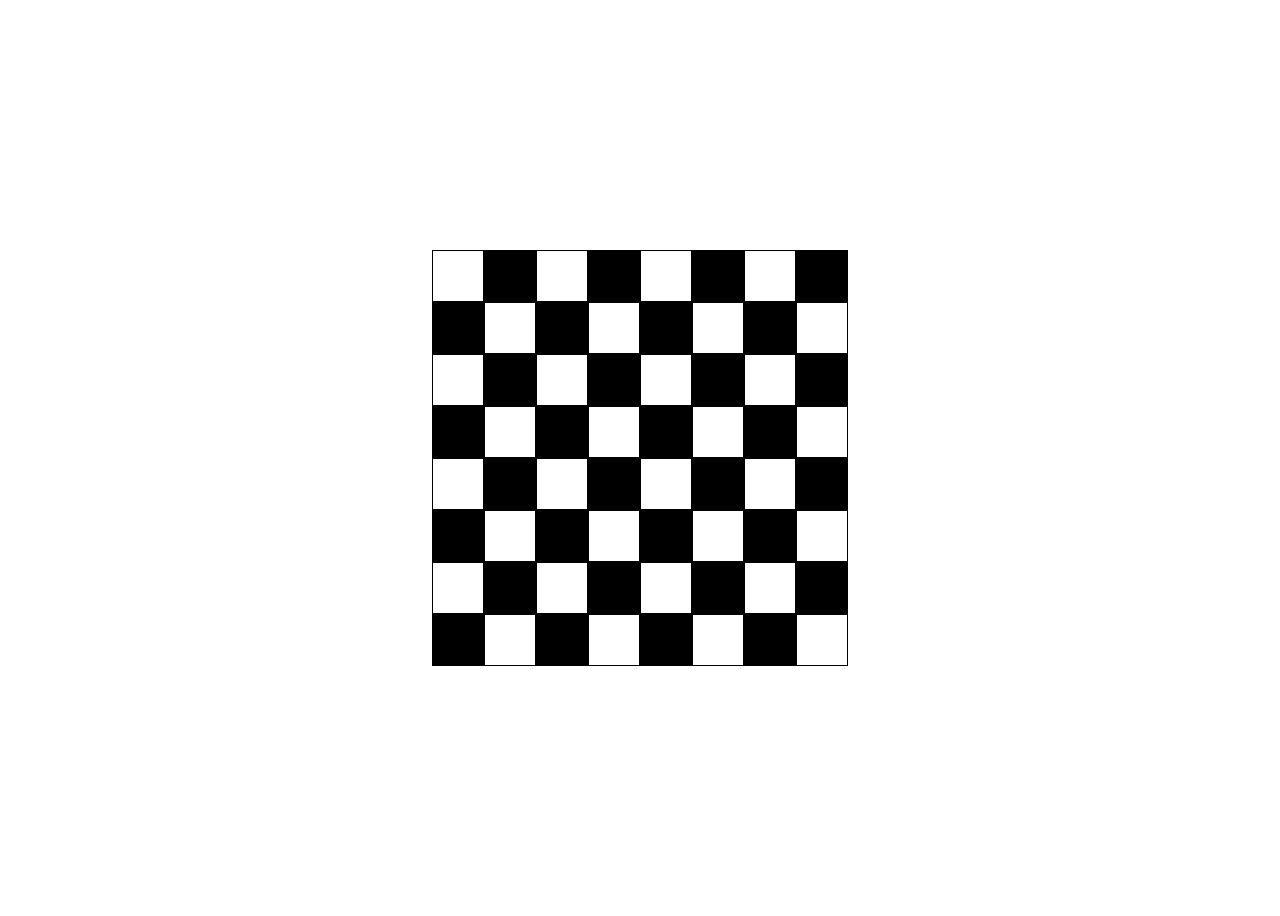
<file: chess-board/index.html>
<!DOCTYPE html>
<html>
    <head>
        <title>Chess Board</title>
        <link rel="stylesheet" href="./style.css">
    </head>
    <body>

        <div class="chess-board"></div>

        <!-- Dependencies -->
        <script defer src="./script.js"></script>
    </body>
</html>
</file>
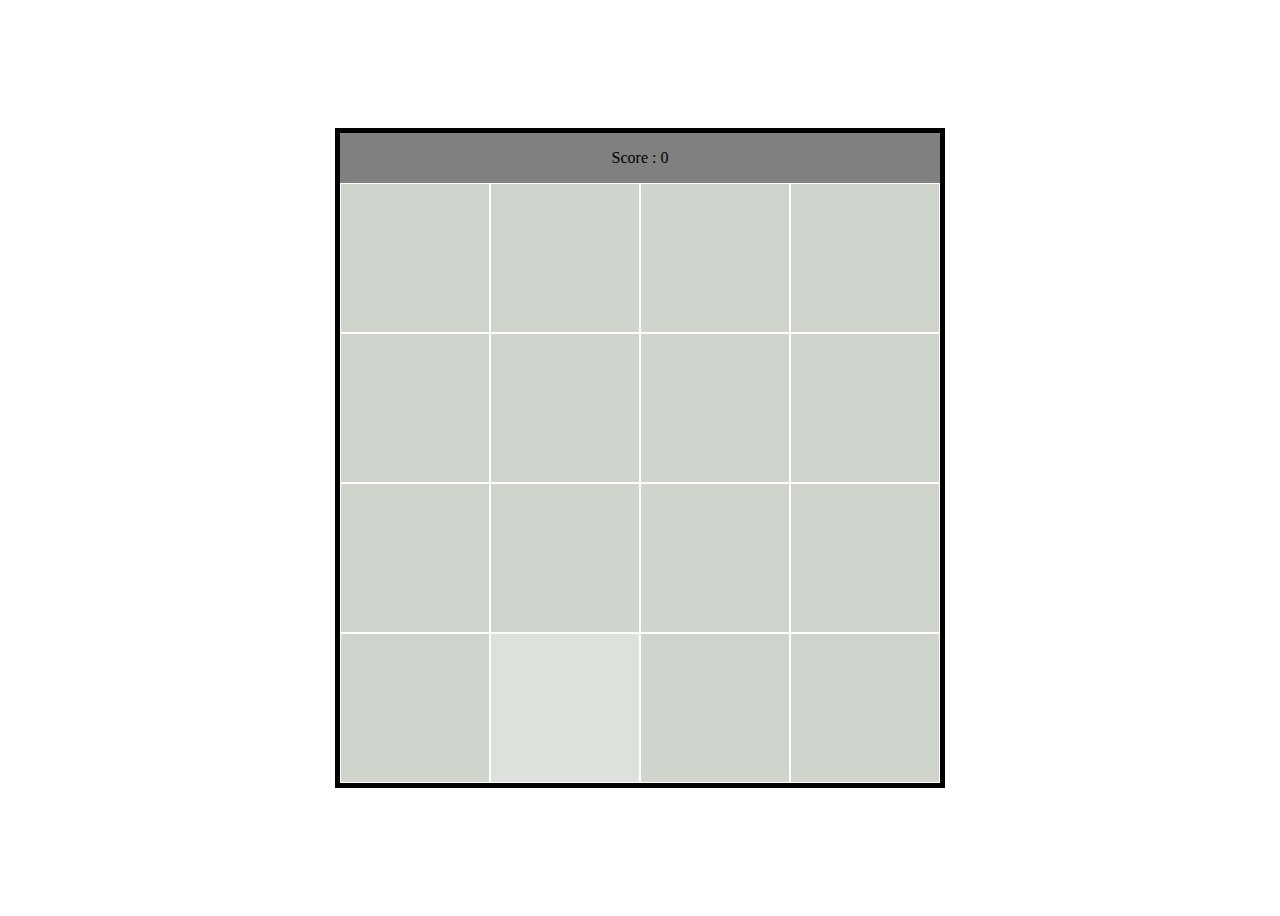
<file: color-spotter/index.html>
<!DOCTYPE html>
<html>
    <head>
        <title>Color Spotter</title>
        <link rel="stylesheet" href="./style.css">
    </head>
    <body>

        <div class="color-spotter"></div>

        <!-- Dependencies -->
        <script defer src="./script.js"></script>
    </body>
</html>
</file>
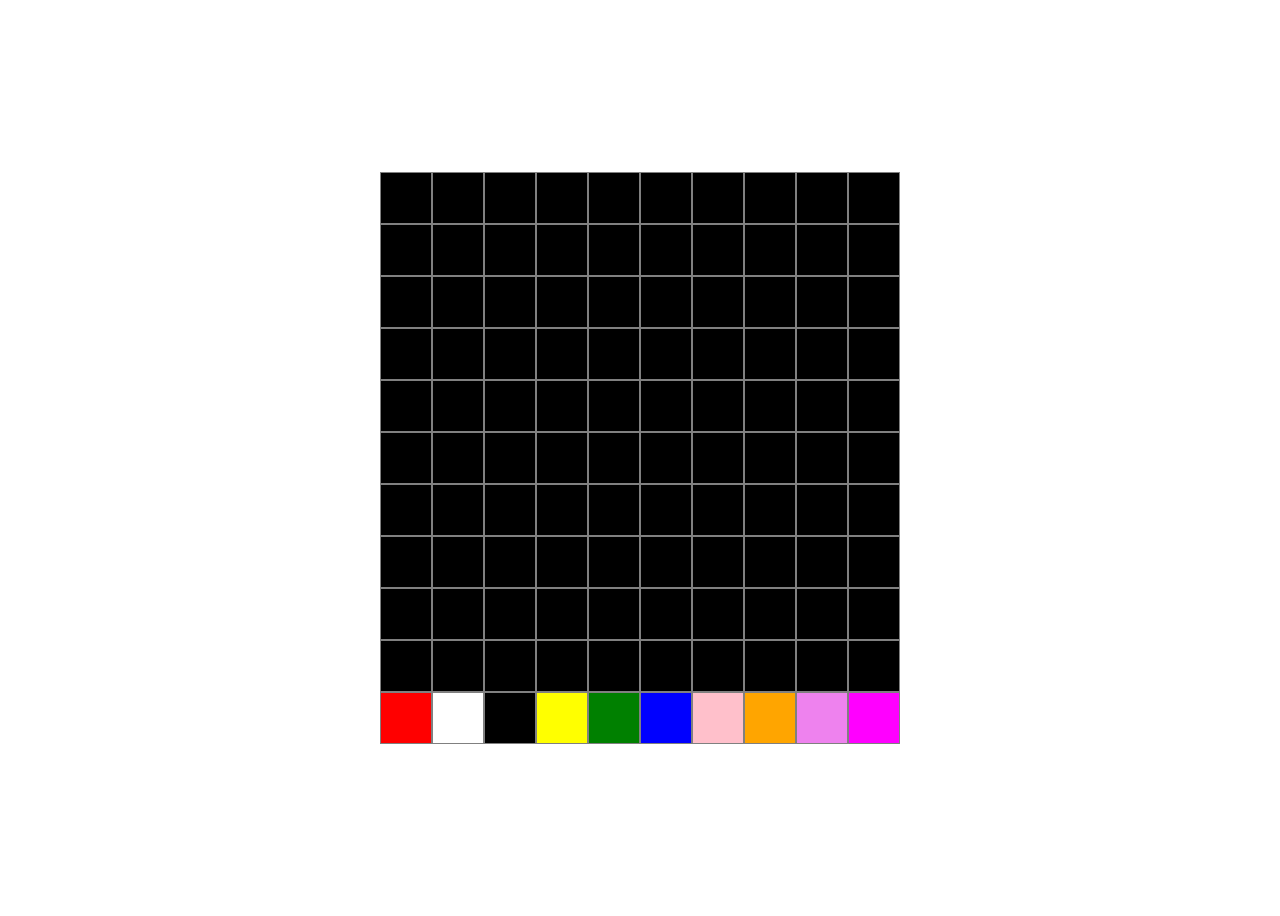
<file: pixel-art-grid/index.html>
<!DOCTYPE html>
<html>
    <head>
        <title>Pixel Art Grid</title>
        <link rel="stylesheet" href="./style.css">
    </head>
    <body>

        <div class="pixel-art-grid"></div>

        <script defer src="./script.js"></script>
    </body>
</html>
</file>
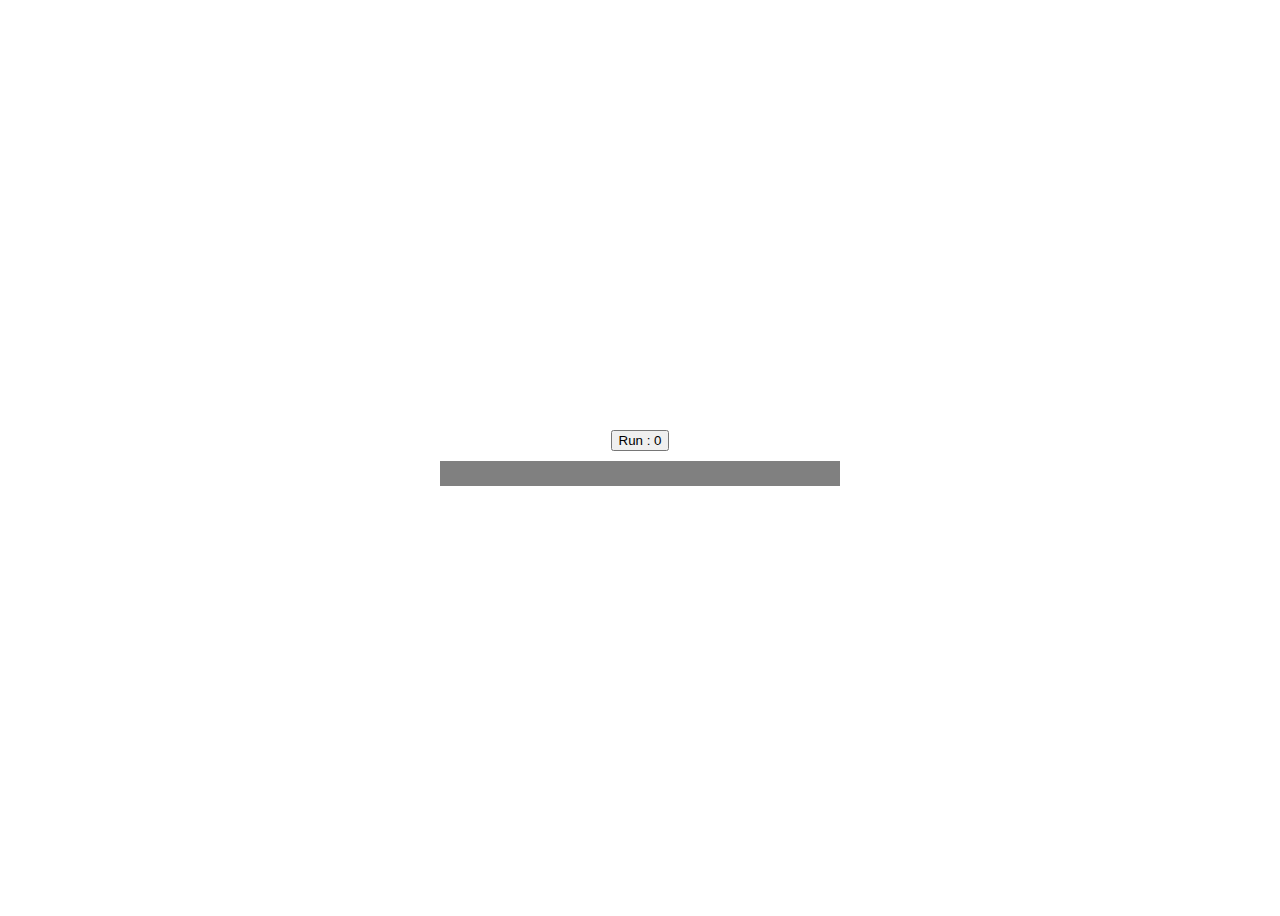
<file: progress-bar/index.html>
<!DOCTYPE html>
<html>
    <head>
        <title>Progress Bar</title>
        <link rel="stylesheet" href="./style.css">
    </head>
    <body>

        <div class="progress-bar"></div>

        <!-- Dependencies -->
        <script defer src="./script.js"></script>
    </body>
</html>
</file>
<file: chess-board/style.css>
body {
    height: 100vh;
    display: flex;
    flex-direction: column;
    align-items: center;
    justify-content: center;
}

.cell:hover {
    background-color: gray!important;
}
</file>
<file: color-spotter/style.css>
body {
    height: 100vh;
    display: flex;
    flex-direction: column;
    align-items: center;
    justify-content: center;
}

.shake {
    animation: shake 0.8s infinite;
    transform: translate3d(0, 0, 0);
}

@keyframes shake {
    0% {transform: translateX(0);} 
    10%, 30%, 50%, 70%, 90% {transform: translateX(-8px);} 
    20%, 40%, 60%, 80%,100% {transform: translateX(8px);} 
 }
</file>
<file: pixel-art-grid/style.css>
body {
    height: 100vh;
    display: flex;
    flex-direction: column;
    align-items: center;
    justify-content: center;
}
</file>
<file: progress-bar/style.css>
body {
    height: 100vh;
    display: flex;
    flex-direction: column;
    align-items: center;
    justify-content: center;
}
</file>
